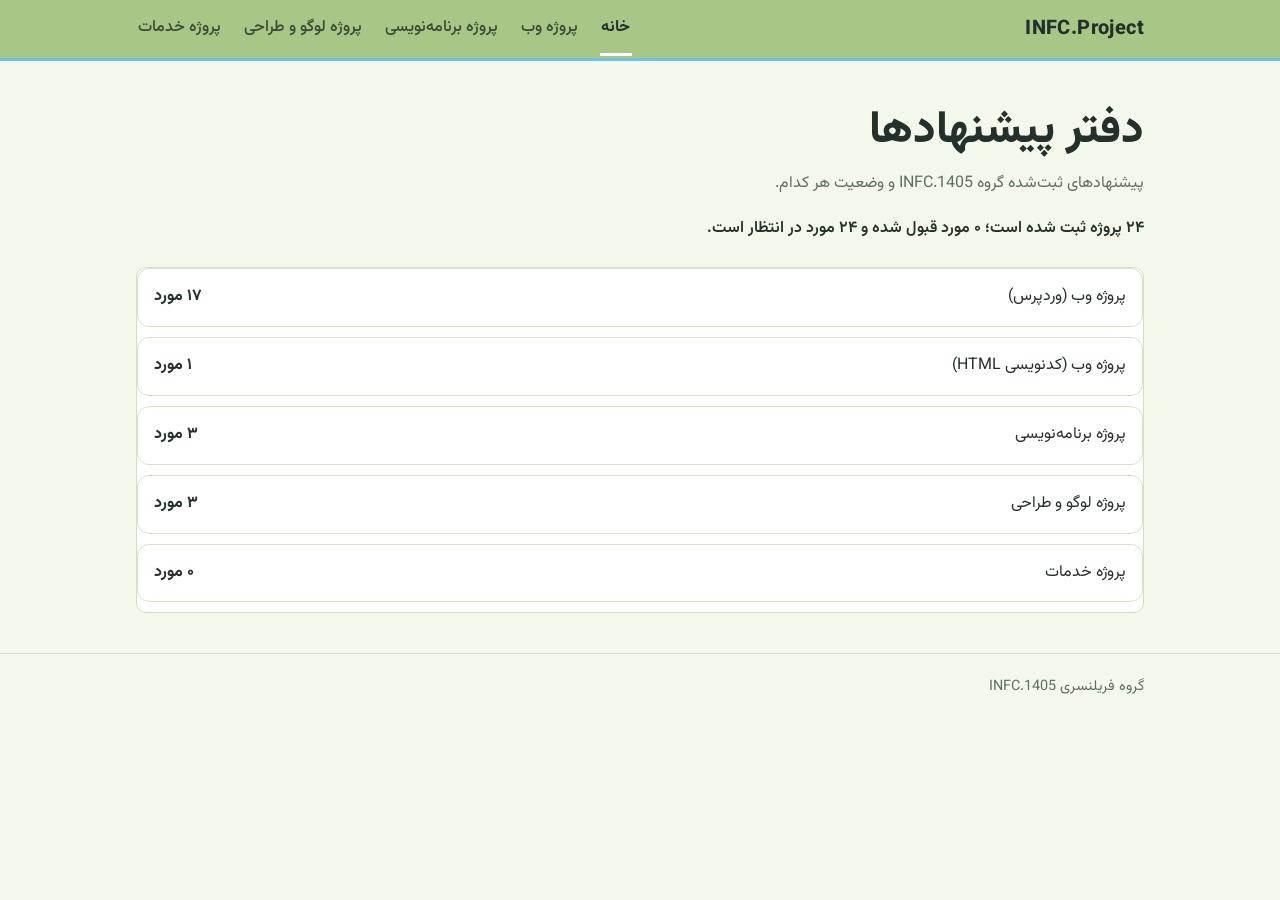
<file: index.html>
<!DOCTYPE html>
<html lang="fa" dir="rtl">
<head>
  <meta charset="utf-8">
  <meta name="viewport" content="width=device-width, initial-scale=1">
  <title>خانه | INFC.Project</title>
  <meta name="description" content="پیشنهادهای ثبت‌شده گروه INFC.1405 و وضعیت هر کدام.">
  <meta property="og:title" content="خانه | INFC.Project">
  <meta property="og:description" content="پیشنهادهای ثبت‌شده گروه INFC.1405 و وضعیت هر کدام.">
  <link rel="preconnect" href="https://fonts.googleapis.com">
  <link rel="preconnect" href="https://fonts.gstatic.com" crossorigin>
  <link href="https://fonts.googleapis.com/css2?family=Vazirmatn:wght@400;500;700;800&display=swap" rel="stylesheet">
  <link rel="stylesheet" href="style.css">
  <style>
    .stamp.rejected { background: #f3dcdc; color: #8a2c2c; }
    #show-rejected-wrap { display: block; margin: 8px 0 12px; }
    #show-rejected-wrap[hidden] { display: none; }
  </style>
</head>
<body data-page="home">
  <header class="site-header">
    <div class="wrap">
      <a class="brand" href="index.html">INFC.Project</a>
      <nav class="nav" aria-label="بخش‌های سایت">
        <a href="index.html" aria-current="page">خانه</a>
        <a href="web.html">پروژه وب</a>
        <a href="programming.html">پروژه برنامه‌نویسی</a>
        <a href="logo.html">پروژه لوگو و طراحی</a>
        <a href="services.html">پروژه خدمات</a>
      </nav>
    </div>
  </header>

  <main class="wrap">
    <section class="intro">
      <h1>دفتر پیشنهادها</h1>
      <p>پیشنهادهای ثبت‌شده گروه INFC.1405 و وضعیت هر کدام.</p>
      <p id="summary" class="summary" aria-live="polite"></p>
    </section>

    <section id="admin" class="admin" hidden aria-labelledby="admin-title">
      <h2 id="admin-title">ثبت یا ویرایش پروژه</h2>
      <p class="hint">این فرم فقط روی همین گوشی ذخیره می‌کند. برای انتشار، «کپی فایل» را بزنید و محتوای projects.json را در GitHub جایگزین کنید.</p>
      <p id="draft-banner" class="draft-banner" hidden>پیش‌نویس این گوشی نمایش داده می‌شود. تا projects.json را در GitHub به‌روز نکنید، بازدیدکنندگان آن را نمی‌بینند.</p>
      <form id="proj-form" autocomplete="off">
        <div class="grid">
          <div class="field">
            <label for="f-category">نوع پروژه</label>
            <select id="f-category">
              <option value="wp">وب (وردپرس) - WP</option>
              <option value="html">وب (کدنویسی HTML) - HT</option>
              <option value="programming">برنامه‌نویسی - PG</option>
              <option value="logo">لوگو و طراحی - LG</option>
              <option value="sv">خدمات - SV</option>
            </select>
          </div>
          <div class="field">
            <label for="f-code">کد پروژه</label>
            <input id="f-code" dir="ltr" required>
          </div>
          <div class="field wide">
            <label for="f-name">نام پروژه</label>
            <input id="f-name" required>
          </div>
          <div class="field">
            <label for="f-site">سایت</label>
            <input id="f-site" maxlength="30" placeholder="مثلاً کارلنسر">
          </div>
          <div class="field">
            <label for="f-date">تاریخ پیشنهاد</label>
            <input id="f-date" type="date" required>
          </div>
          <div class="field">
            <label for="f-days">مدت (روز)</label>
            <input id="f-days" type="number" min="1" inputmode="numeric" required>
          </div>
          <div class="field">
            <label for="f-status">وضعیت</label>
            <select id="f-status">
              <option value="pending">در انتظار</option>
              <option value="accepted">قبول شد</option>
              <option value="rejected">واگذار نشد</option>
            </select>
          </div>
          <div class="field wide">
            <label for="f-note">توضیحات</label>
            <textarea id="f-note" maxlength="150"></textarea>
            <span id="f-count" class="counter" aria-live="polite"></span>
          </div>
        </div>
        <div class="actions">
          <button id="f-save" class="primary" type="submit">ذخیره پروژه</button>
          <button id="f-cancel" type="button" hidden>انصراف از ویرایش</button>
          <button id="btn-copy" type="button">کپی فایل projects.json</button>
          <button id="btn-reset" type="button" class="danger">پاک‌کردن پیش‌نویس</button>
        </div>
        <p id="admin-msg" class="msg" role="status" aria-live="polite"></p>
        <p><a href="status.html?admin" style="display:inline-block;padding:10px 16px;border:1px solid #8aa070;border-radius:10px;text-decoration:none;color:inherit;">قبول‌شده‌ها و واگذارنشده‌ها</a></p>
        <textarea id="copy-out" hidden readonly aria-label="متن projects.json"></textarea>
      </form>
    </section>

    <label id="show-rejected-wrap" class="hint" hidden>
      <input type="checkbox" id="show-rejected"> نمایش پروژه‌های واگذارنشده
    </label>

    <div id="ledger" class="ledger"></div>
  </main>

  <footer class="site-footer">
    <div class="wrap">گروه فریلنسری INFC.1405</div>
  </footer>

  <script src="app.js"></script>
</body>
</html>
</file>
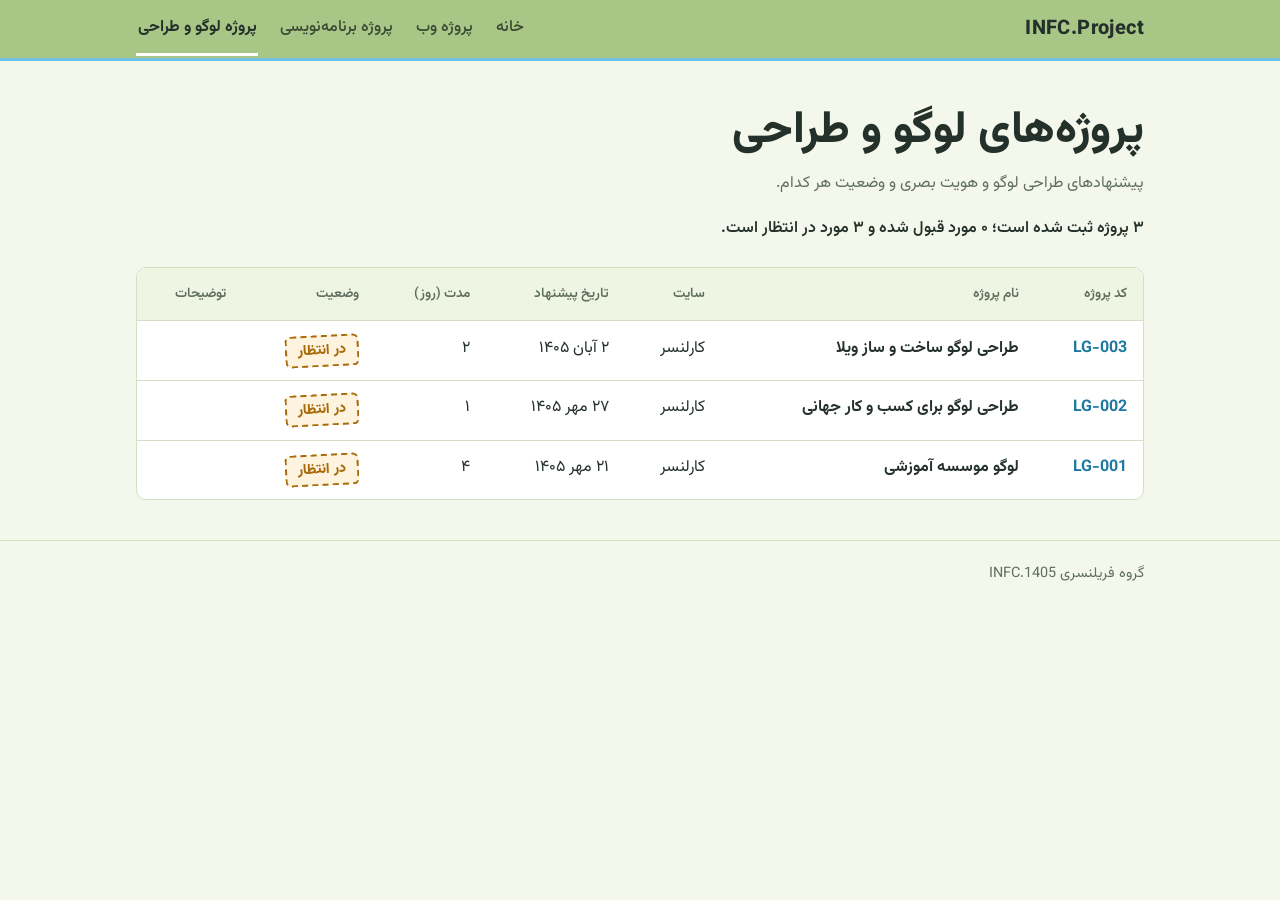
<file: logo.html>
<!DOCTYPE html>
<html lang="fa" dir="rtl">
<head>
  <meta charset="utf-8">
  <meta name="viewport" content="width=device-width, initial-scale=1">
  <title>لوگو و طراحی | INFC.Project</title>
  <meta name="description" content="پیشنهادهای طراحی لوگو و هویت بصری و وضعیت هر کدام.">
  <meta property="og:title" content="لوگو و طراحی | INFC.Project">
  <meta property="og:description" content="پیشنهادهای طراحی لوگو و هویت بصری و وضعیت هر کدام.">
  <link rel="preconnect" href="https://fonts.googleapis.com">
  <link rel="preconnect" href="https://fonts.gstatic.com" crossorigin>
  <link href="https://fonts.googleapis.com/css2?family=Vazirmatn:wght@400;500;700;800&display=swap" rel="stylesheet">
  <link rel="stylesheet" href="style.css">
</head>
<body data-page="logo">
  <header class="site-header">
    <div class="wrap">
      <a class="brand" href="index.html">INFC.Project</a>
      <nav class="nav" aria-label="بخش‌های سایت">
        <a href="index.html">خانه</a>
        <a href="web.html">پروژه وب</a>
        <a href="programming.html">پروژه برنامه‌نویسی</a>
        <a href="logo.html" aria-current="page">پروژه لوگو و طراحی</a>
      </nav>
    </div>
  </header>

  <main class="wrap">
    <section class="intro">
      <h1>پروژه‌های لوگو و طراحی</h1>
      <p>پیشنهادهای طراحی لوگو و هویت بصری و وضعیت هر کدام.</p>
      <p id="summary" class="summary" aria-live="polite"></p>
    </section>

    <div id="ledger" class="ledger"></div>
  </main>

  <footer class="site-footer">
    <div class="wrap">گروه فریلنسری INFC.1405</div>
  </footer>

  <script src="app.js"></script>
</body>
</html>
</file>
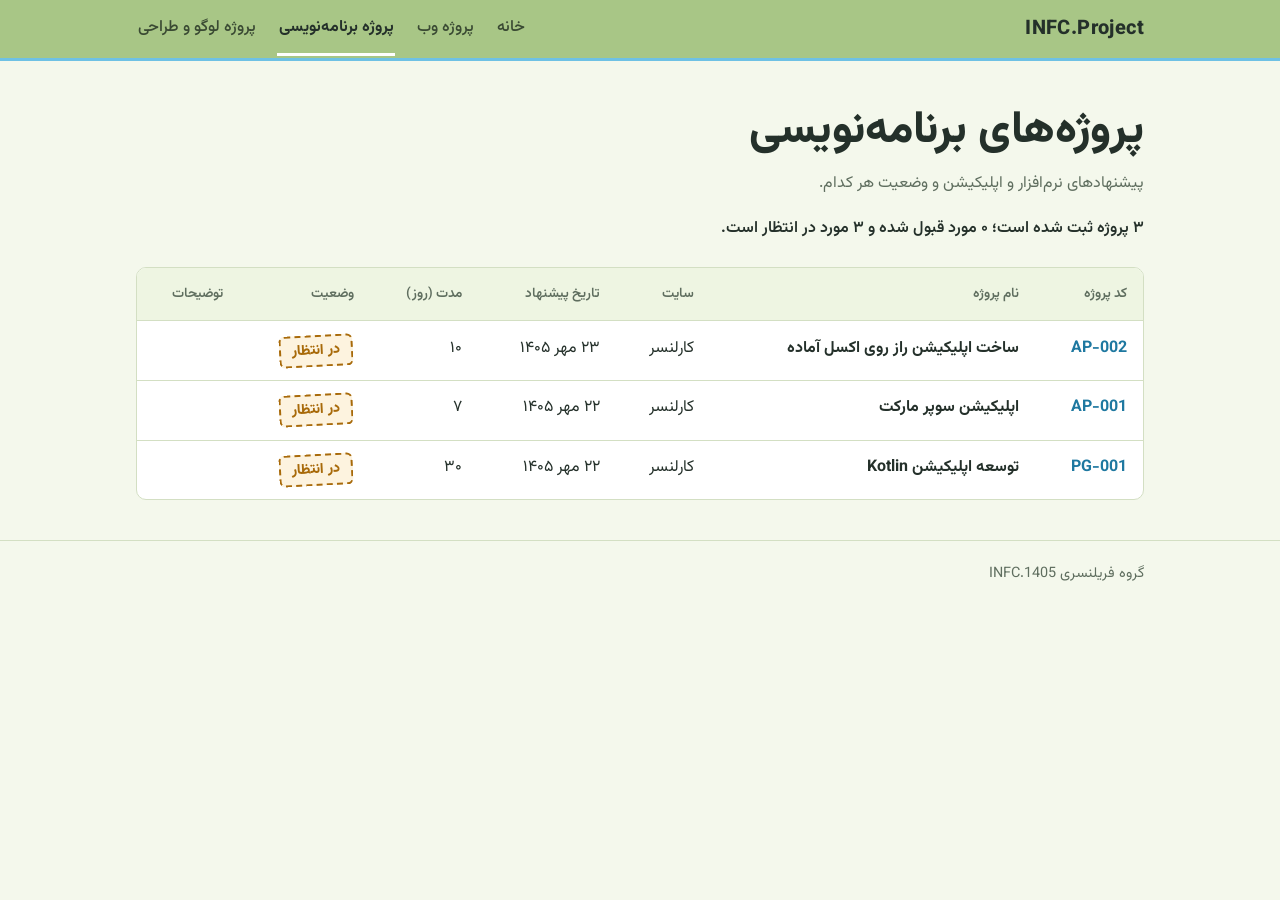
<file: programming.html>
<!DOCTYPE html>
<html lang="fa" dir="rtl">
<head>
  <meta charset="utf-8">
  <meta name="viewport" content="width=device-width, initial-scale=1">
  <title>پروژه‌های برنامه‌نویسی | INFC.Project</title>
  <meta name="description" content="پیشنهادهای نرم‌افزار و اپلیکیشن و وضعیت هر کدام.">
  <meta property="og:title" content="پروژه‌های برنامه‌نویسی | INFC.Project">
  <meta property="og:description" content="پیشنهادهای نرم‌افزار و اپلیکیشن و وضعیت هر کدام.">
  <link rel="preconnect" href="https://fonts.googleapis.com">
  <link rel="preconnect" href="https://fonts.gstatic.com" crossorigin>
  <link href="https://fonts.googleapis.com/css2?family=Vazirmatn:wght@400;500;700;800&display=swap" rel="stylesheet">
  <link rel="stylesheet" href="style.css">
</head>
<body data-page="programming">
  <header class="site-header">
    <div class="wrap">
      <a class="brand" href="index.html">INFC.Project</a>
      <nav class="nav" aria-label="بخش‌های سایت">
        <a href="index.html">خانه</a>
        <a href="web.html">پروژه وب</a>
        <a href="programming.html" aria-current="page">پروژه برنامه‌نویسی</a>
        <a href="logo.html">پروژه لوگو و طراحی</a>
      </nav>
    </div>
  </header>

  <main class="wrap">
    <section class="intro">
      <h1>پروژه‌های برنامه‌نویسی</h1>
      <p>پیشنهادهای نرم‌افزار و اپلیکیشن و وضعیت هر کدام.</p>
      <p id="summary" class="summary" aria-live="polite"></p>
    </section>

    <div id="ledger" class="ledger"></div>
  </main>

  <footer class="site-footer">
    <div class="wrap">گروه فریلنسری INFC.1405</div>
  </footer>

  <script src="app.js"></script>
</body>
</html>
</file>
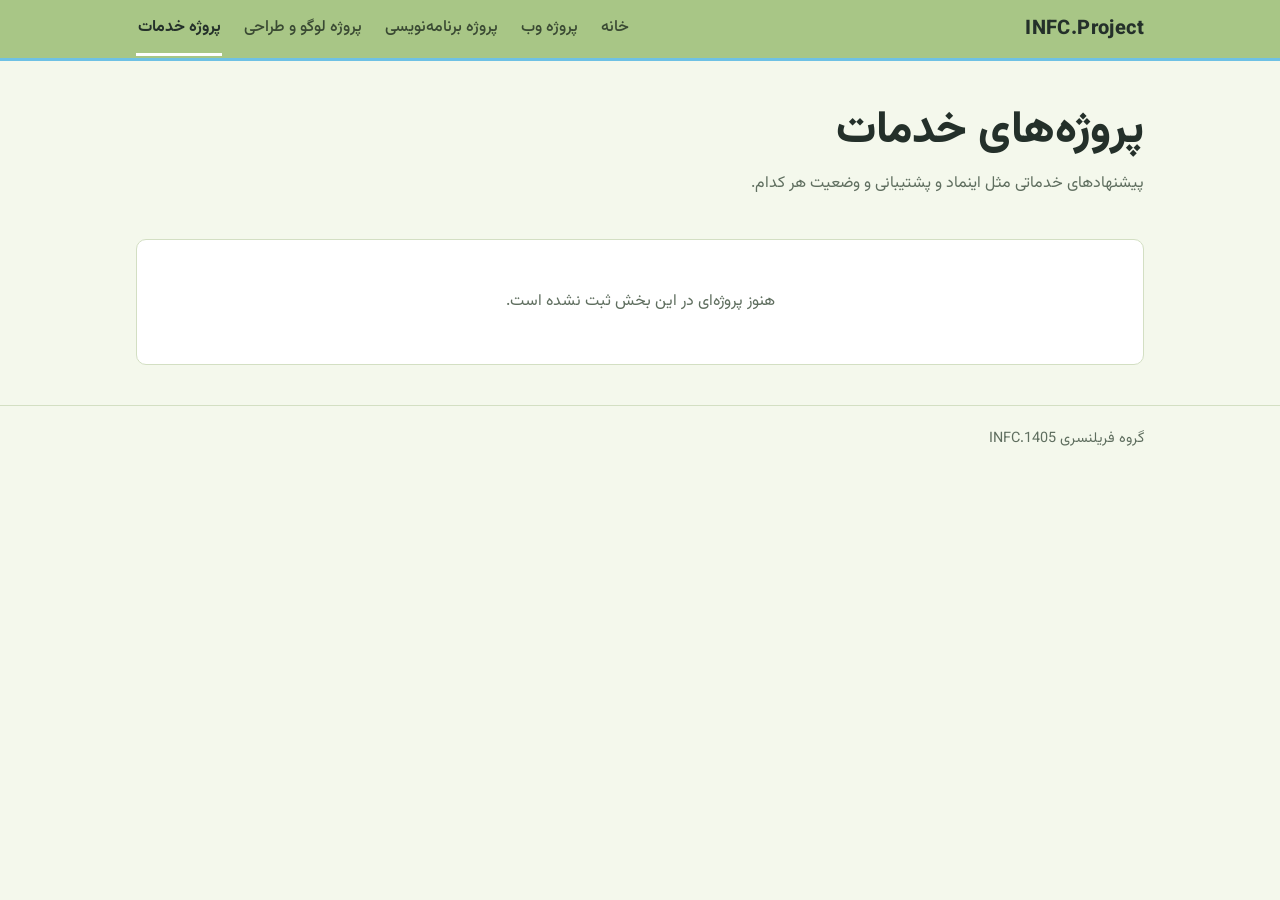
<file: services.html>
<!DOCTYPE html>
<html lang="fa" dir="rtl">
<head>
  <meta charset="utf-8">
  <meta name="viewport" content="width=device-width, initial-scale=1">
  <title>پروژه‌های خدمات | INFC.Project</title>
  <meta name="description" content="پیشنهادهای خدماتی مثل اینماد و پشتیبانی و وضعیت هر کدام.">
  <meta property="og:title" content="پروژه‌های خدمات | INFC.Project">
  <meta property="og:description" content="پیشنهادهای خدماتی مثل اینماد و پشتیبانی و وضعیت هر کدام.">
  <link rel="preconnect" href="https://fonts.googleapis.com">
  <link rel="preconnect" href="https://fonts.gstatic.com" crossorigin>
  <link href="https://fonts.googleapis.com/css2?family=Vazirmatn:wght@400;500;700;800&display=swap" rel="stylesheet">
  <link rel="stylesheet" href="style.css">
</head>
<body data-page="service">
  <header class="site-header">
    <div class="wrap">
      <a class="brand" href="index.html">INFC.Project</a>
      <nav class="nav" aria-label="بخش‌های سایت">
        <a href="index.html">خانه</a>
        <a href="web.html">پروژه وب</a>
        <a href="programming.html">پروژه برنامه‌نویسی</a>
        <a href="logo.html">پروژه لوگو و طراحی</a>
        <a href="services.html" aria-current="page">پروژه خدمات</a>
      </nav>
    </div>
  </header>

  <main class="wrap">
    <section class="intro">
      <h1>پروژه‌های خدمات</h1>
      <p>پیشنهادهای خدماتی مثل اینماد و پشتیبانی و وضعیت هر کدام.</p>
      <p id="summary" class="summary" aria-live="polite"></p>
    </section>

    <div id="ledger" class="ledger"></div>
  </main>

  <footer class="site-footer">
    <div class="wrap">گروه فریلنسری INFC.1405</div>
  </footer>

  <script src="app.js"></script>
</body>
</html>
</file>
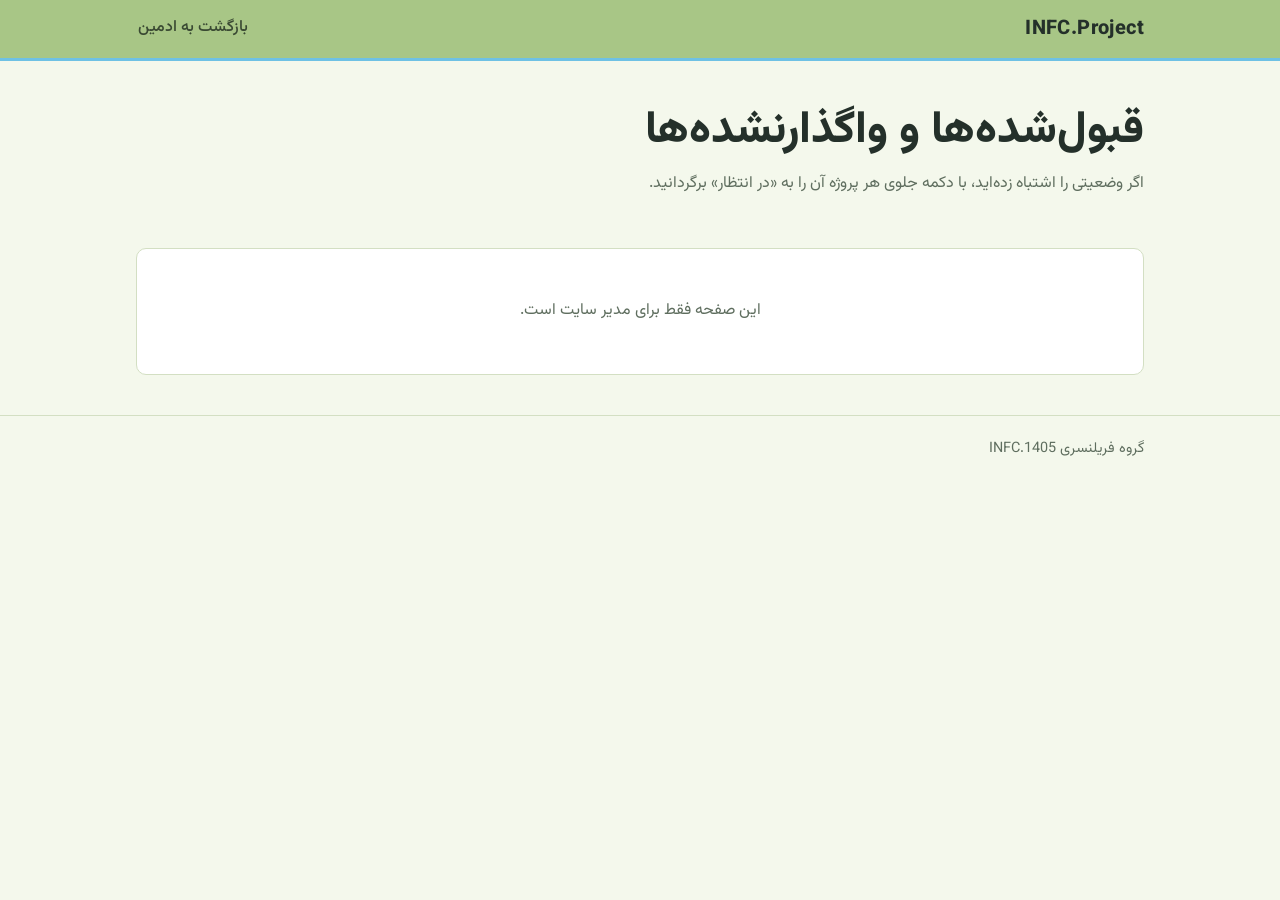
<file: status.html>
<!DOCTYPE html>
<html lang="fa" dir="rtl">
<head>
  <meta charset="utf-8">
  <meta name="viewport" content="width=device-width, initial-scale=1">
  <meta name="robots" content="noindex">
  <title>وضعیت پروژه‌ها | INFC.Project</title>
  <link rel="preconnect" href="https://fonts.googleapis.com">
  <link rel="preconnect" href="https://fonts.gstatic.com" crossorigin>
  <link href="https://fonts.googleapis.com/css2?family=Vazirmatn:wght@400;500;700;800&display=swap" rel="stylesheet">
  <link rel="stylesheet" href="style.css">
  <style>
    .stamp.rejected { background: #f3dcdc; color: #8a2c2c; }
  </style>
</head>
<body data-page="status">
  <header class="site-header">
    <div class="wrap">
      <a class="brand" href="index.html">INFC.Project</a>
      <nav class="nav" aria-label="بخش‌های سایت">
        <a href="index.html?admin">بازگشت به ادمین</a>
      </nav>
    </div>
  </header>

  <main class="wrap">
    <section class="intro">
      <h1>قبول‌شده‌ها و واگذارنشده‌ها</h1>
      <p>اگر وضعیتی را اشتباه زده‌اید، با دکمه جلوی هر پروژه آن را به «در انتظار» برگردانید.</p>
      <p id="admin-msg" class="msg" role="status" aria-live="polite"></p>
      <p id="draft-banner" class="draft-banner" hidden>پیش‌نویس این گوشی نمایش داده می‌شود و هنوز در GitHub ثبت نشده است.</p>
    </section>

    <div id="ledger" class="ledger"></div>
  </main>

  <footer class="site-footer">
    <div class="wrap">گروه فریلنسری INFC.1405</div>
  </footer>

  <script src="app.js"></script>
</body>
</html>
</file>
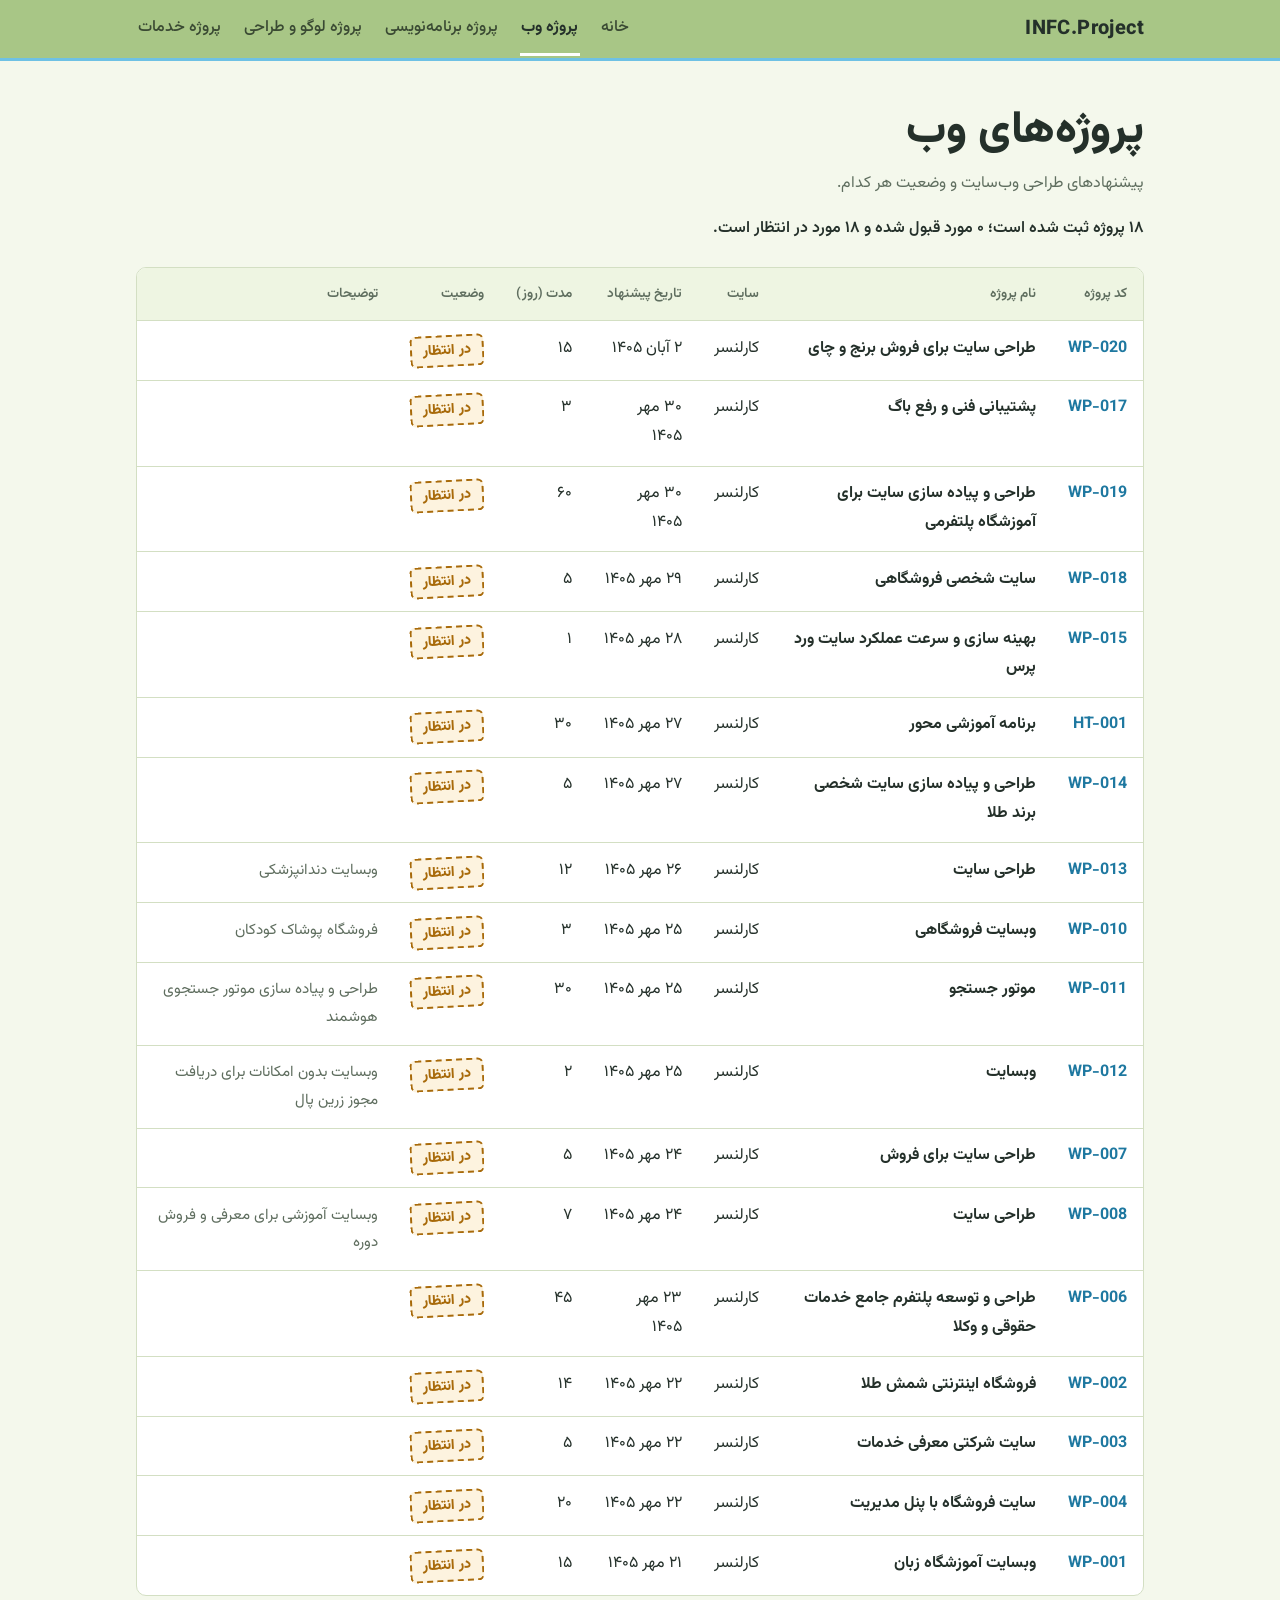
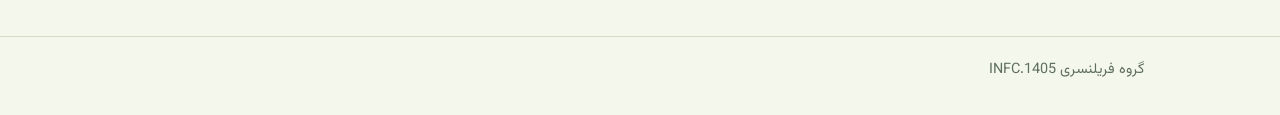
<file: web.html>
<!DOCTYPE html>
<html lang="fa" dir="rtl">
<head>
  <meta charset="utf-8">
  <meta name="viewport" content="width=device-width, initial-scale=1">
  <title>پروژه‌های وب | INFC.Project</title>
  <meta name="description" content="پیشنهادهای طراحی وب‌سایت و وضعیت هر کدام.">
  <meta property="og:title" content="پروژه‌های وب | INFC.Project">
  <meta property="og:description" content="پیشنهادهای طراحی وب‌سایت و وضعیت هر کدام.">
  <link rel="preconnect" href="https://fonts.googleapis.com">
  <link rel="preconnect" href="https://fonts.gstatic.com" crossorigin>
  <link href="https://fonts.googleapis.com/css2?family=Vazirmatn:wght@400;500;700;800&display=swap" rel="stylesheet">
  <link rel="stylesheet" href="style.css">
</head>
<body data-page="web">
  <header class="site-header">
    <div class="wrap">
      <a class="brand" href="index.html">INFC.Project</a>
      <nav class="nav" aria-label="بخش‌های سایت">
        <a href="index.html">خانه</a>
        <a href="web.html" aria-current="page">پروژه وب</a>
        <a href="programming.html">پروژه برنامه‌نویسی</a>
        <a href="logo.html">پروژه لوگو و طراحی</a>
        <a href="services.html">پروژه خدمات</a>
      </nav>
    </div>
  </header>

  <main class="wrap">
    <section class="intro">
      <h1>پروژه‌های وب</h1>
      <p>پیشنهادهای طراحی وب‌سایت و وضعیت هر کدام.</p>
      <p id="summary" class="summary" aria-live="polite"></p>
    </section>

    <div id="ledger" class="ledger"></div>
  </main>

  <footer class="site-footer">
    <div class="wrap">گروه فریلنسری INFC.1405</div>
  </footer>

  <script src="app.js"></script>
</body>
</html>
</file>
<file: style.css>
:root {
  --bg: #f4f8ec;
  --surface: #ffffff;
  --ink: #24302a;
  --muted: #5f6e5f;
  --line: #d3dfc3;
  --pistachio: #a8c686;
  --pistachio-soft: #eef5e2;
  --blue: #6ec1e4;
  --blue-hover: #58b2d8;
  --blue-dark: #1e78a0;
  --amber: #a86a0a;
  --amber-bg: #fdf3df;
  --green: #3f6b1f;
  --green-bg: #e6f1d6;
  --danger: #b3261e;
  --radius: 10px;
}

* { box-sizing: border-box; }

html { -webkit-text-size-adjust: 100%; }

body {
  margin: 0;
  background: var(--bg);
  color: var(--ink);
  font-family: "Vazirmatn", Tahoma, system-ui, sans-serif;
  font-size: 1rem;
  line-height: 1.8;
}

a { color: inherit; }

:focus-visible {
  outline: 3px solid var(--blue-dark);
  outline-offset: 2px;
}

.wrap {
  max-width: 1040px;
  margin: 0 auto;
  padding: 0 1rem;
}

/* ---------- header ---------- */
.site-header {
  background: var(--pistachio);
  border-bottom: 3px solid var(--blue);
}

.site-header .wrap {
  display: flex;
  flex-wrap: wrap;
  align-items: center;
  justify-content: space-between;
  gap: 0 1.5rem;
}

.brand {
  font-weight: 800;
  font-size: 1.25rem;
  letter-spacing: 0.02em;
  text-decoration: none;
  padding: 0.7rem 0;
  direction: ltr;
}

.nav {
  display: flex;
  flex-wrap: wrap;
  gap: 0 1.25rem;
}

.nav a {
  text-decoration: none;
  color: #3a4a33;
  padding: 0.75rem 0.1rem 0.6rem;
  border-bottom: 3px solid transparent;
  font-weight: 500;
}

.nav a:hover { color: var(--ink); }

.nav a[aria-current="page"] {
  color: var(--ink);
  font-weight: 700;
  border-bottom-color: #ffffff;
}

/* ---------- intro ---------- */
.intro { padding: 2.5rem 0 1.5rem; }

.intro h1 {
  margin: 0 0 0.5rem;
  font-size: clamp(1.8rem, 5vw, 2.8rem);
  line-height: 1.35;
  font-weight: 800;
}

.intro p {
  margin: 0;
  max-width: 60ch;
  color: var(--muted);
}

.summary {
  margin-top: 1rem !important;
  color: var(--ink) !important;
  font-weight: 600;
}

/* ---------- ledger table ---------- */
.ledger {
  background: var(--surface);
  border: 1px solid var(--line);
  border-radius: var(--radius);
  overflow: hidden;
  margin-bottom: 2.5rem;
}

table { width: 100%; border-collapse: collapse; }

th, td {
  text-align: right;
  padding: 0.85rem 1rem;
  vertical-align: top;
}

thead th {
  font-size: 0.85rem;
  font-weight: 600;
  color: var(--muted);
  background: var(--pistachio-soft);
  border-bottom: 1px solid var(--line);
  white-space: nowrap;
}

tbody tr + tr td { border-top: 1px solid var(--line); }

.code {
  direction: ltr;
  display: inline-block;
  font-weight: 700;
  color: var(--blue-dark);
  white-space: nowrap;
}

.pname { font-weight: 700; }

.pcat {
  display: block;
  font-size: 0.85rem;
  color: var(--muted);
}

.note { color: var(--muted); max-width: 36ch; font-size: 0.95rem; }

/* status stamp: dashed = still waiting, solid = accepted */
.stamp {
  display: inline-block;
  padding: 0.05rem 0.7rem;
  border: 2px solid currentColor;
  border-radius: 6px;
  font-weight: 800;
  font-size: 0.9rem;
  transform: rotate(-3deg);
  white-space: nowrap;
}

.stamp.pending {
  color: var(--amber);
  background: var(--amber-bg);
  border-style: dashed;
}

.stamp.accepted {
  color: var(--green);
  background: var(--green-bg);
  border-style: solid;
}

.empty {
  padding: 2rem 1rem;
  text-align: center;
  color: var(--muted);
}

/* ---------- admin panel ---------- */
.admin {
  background: var(--surface);
  border: 2px dashed var(--blue);
  border-radius: var(--radius);
  padding: 1.25rem;
  margin-bottom: 1.5rem;
}

.admin h2 { margin: 0 0 0.25rem; font-size: 1.25rem; }
.admin .hint { margin: 0 0 1rem; color: var(--muted); font-size: 0.95rem; }

.draft-banner {
  background: var(--amber-bg);
  color: var(--amber);
  border-radius: 8px;
  padding: 0.5rem 0.75rem;
  margin: 0 0 1rem;
  font-size: 0.95rem;
}

.grid {
  display: grid;
  grid-template-columns: repeat(2, 1fr);
  gap: 0.9rem 1rem;
}

.field { display: flex; flex-direction: column; gap: 0.25rem; }
.field.wide { grid-column: 1 / -1; }

label { font-weight: 600; font-size: 0.95rem; }

input, select, textarea {
  font: inherit;
  padding: 0.55rem 0.7rem;
  border: 1px solid var(--line);
  border-radius: 8px;
  background: #fff;
  color: var(--ink);
  width: 100%;
}

input[dir="ltr"] { text-align: left; }
textarea { min-height: 5.5rem; resize: vertical; }

.counter { font-size: 0.85rem; color: var(--muted); }
.counter.max { color: var(--danger); font-weight: 700; }

.actions { display: flex; flex-wrap: wrap; gap: 0.6rem; margin-top: 1rem; }

button {
  font: inherit;
  font-weight: 600;
  cursor: pointer;
  padding: 0.55rem 1.1rem;
  border-radius: 8px;
  border: 1px solid var(--line);
  background: #fff;
  color: var(--ink);
}

button:hover { border-color: var(--ink); }

button.primary {
  background: var(--blue);
  border-color: var(--blue);
  color: var(--ink);
}

button.primary:hover { background: var(--blue-hover); }

button.small { padding: 0.15rem 0.6rem; font-size: 0.85rem; }
button.danger { color: var(--danger); }

.row-actions { display: flex; flex-wrap: wrap; gap: 0.4rem; }

.msg { min-height: 1.6rem; margin: 0.75rem 0 0; font-weight: 600; color: var(--green); }
.msg.err { color: var(--danger); }

#copy-out { margin-top: 0.5rem; min-height: 9rem; direction: ltr; font-size: 0.8rem; }

/* ---------- footer ---------- */
.site-footer {
  border-top: 1px solid var(--line);
  padding: 1.25rem 0 2rem;
  color: var(--muted);
  font-size: 0.9rem;
}

/* ---------- phones: rows become stacked cards ---------- */
@media (max-width: 720px) {
  .grid { grid-template-columns: 1fr; }

  thead { display: none; }
  table, tbody, tr, td { display: block; width: 100%; }

  tbody tr { padding: 0.5rem 0; }
  tbody tr + tr { border-top: 1px solid var(--line); }
  tbody tr + tr td { border-top: 0; }

  td {
    display: flex;
    justify-content: space-between;
    align-items: flex-start;
    gap: 1rem;
    padding: 0.35rem 1rem;
  }

  td::before {
    content: attr(data-label);
    color: var(--muted);
    font-size: 0.85rem;
    flex: none;
  }

  td.cell-note { display: block; }
  td.cell-note::before { display: block; margin-bottom: 0.1rem; }
  .note { max-width: none; }
  .intro { padding-top: 1.75rem; }
}

@media (prefers-reduced-motion: reduce) {
  * { transition: none !important; animation: none !important; }
}
</file>
